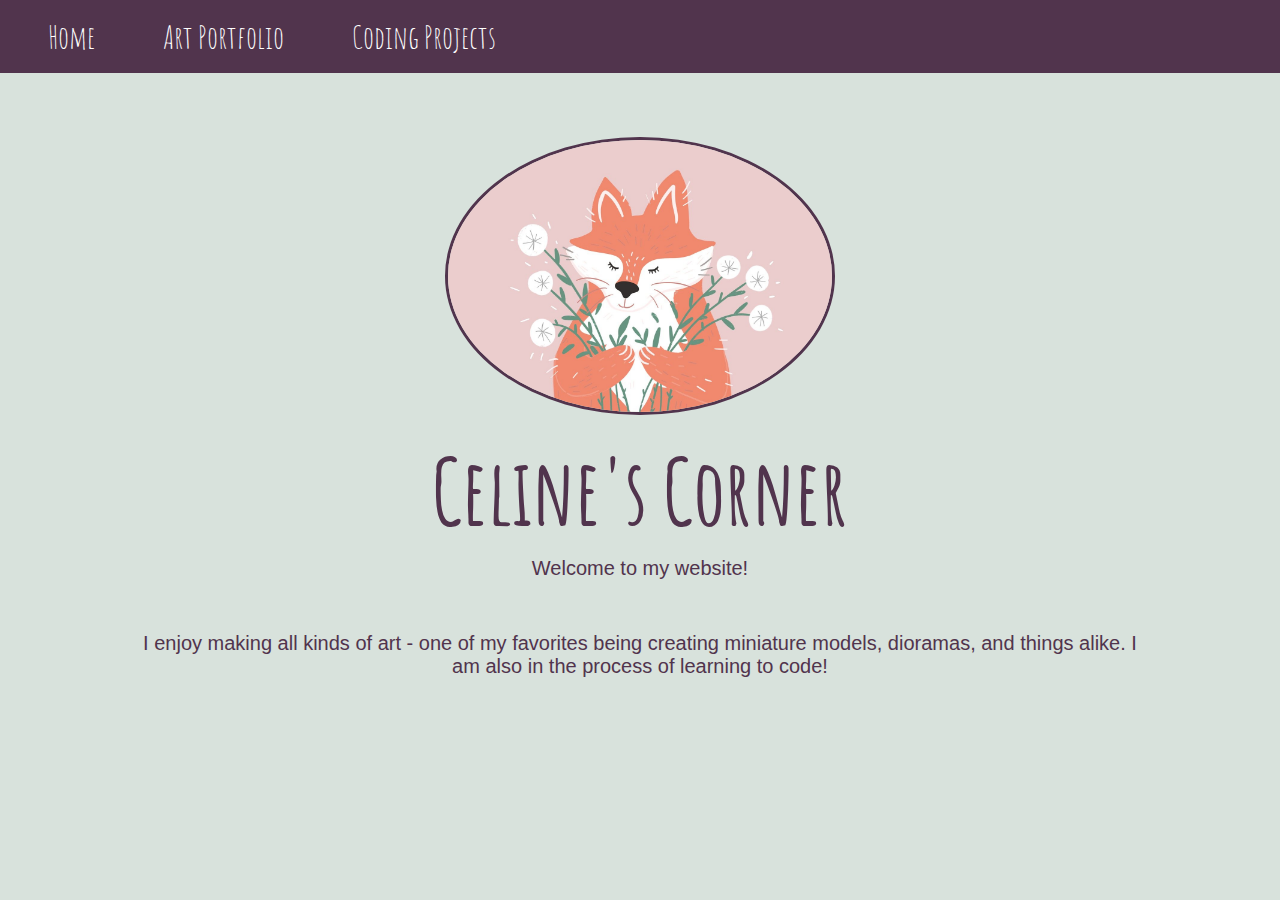
<file: index.html>
<!DOCTYPE html>
<html>
  <head>
    
    <title>Celine H</title>
    <meta charset="utf-8" />
	  <meta https-equiv="X-UA-Compatible" content="IE=edge" />
	  <meta name="viewport" content="width=device-width, initial-scale=1" />

	  <!-- link the webpage's stylesheet -->
	  <link rel="stylesheet" href="style.css" />

	  <!-- link the webpage's JavaScript file -->
	  <script src="/script.js" defer></script>

    <link rel="preconnect" href="https://fonts.googleapis.com"> 
<link rel="preconnect" href="https://fonts.gstatic.com" crossorigin> 
<link href="https://fonts.googleapis.com/css2?family=Amatic+SC:wght@700&display=swap" rel="stylesheet">

  </head>
  
  <body>

    <nav>
      <ul>
        <li>
          <a href="index.html">Home</a>
        </li> 
        <li>
          <a href="art-portfolio.html">Art Portfolio</a>
        </li>
        <li>
          <a href="code-portfolio.html">Coding Projects</a>
        </li>
      </ul>
    </nav>
    
    <header>
    <img id="logo"src="assets/fox-illustration.jpg" alt="A cartoon illustration of a fox against a muted pink background. The fox is smiling with its eyes closed and is holding white flowers.">
    <h1 id="title">Celine's Corner</h1>
       <p id="intro">Welcome to my website!</p>
    </header>

    <main>
      <p>I enjoy making all kinds of art - one of my favorites being creating miniature models, dioramas, and things alike. I am also in the process of learning to code!</p>
    </main>
    


  
  </body>
</html>
</file>
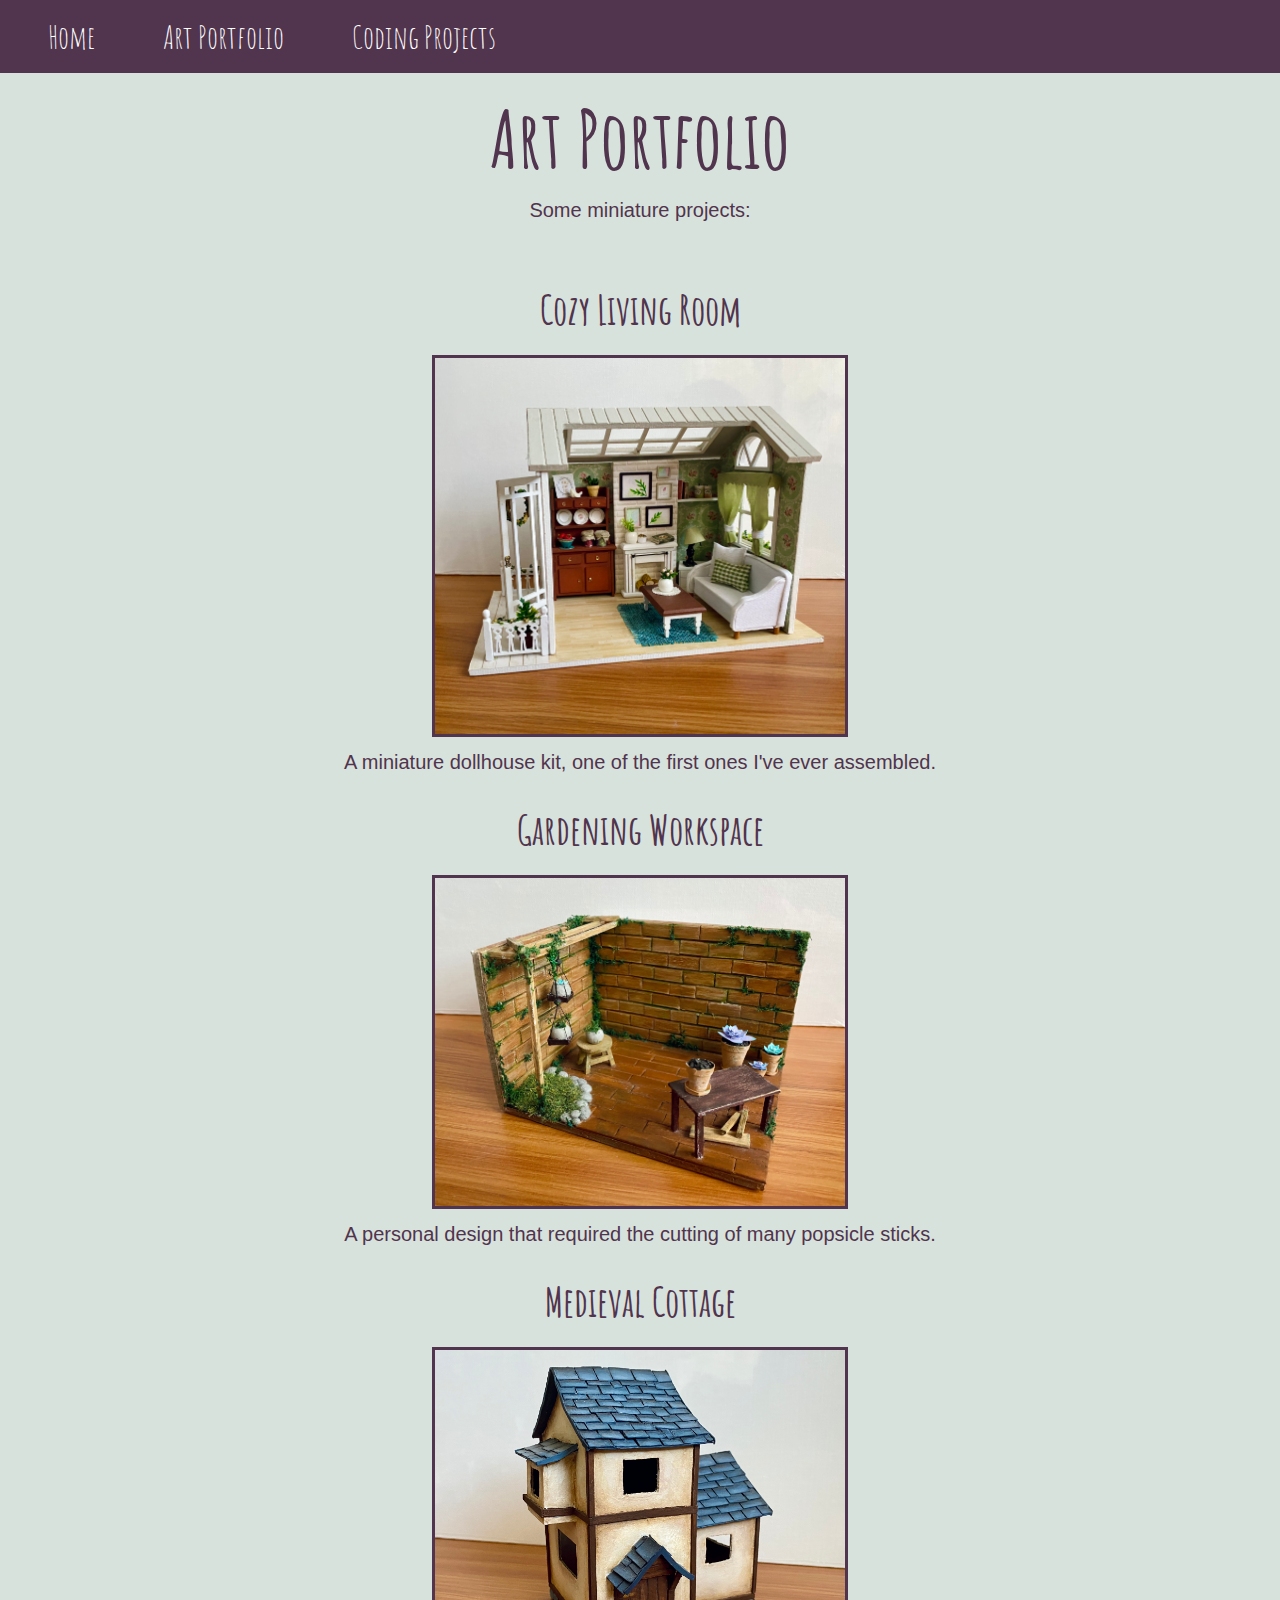
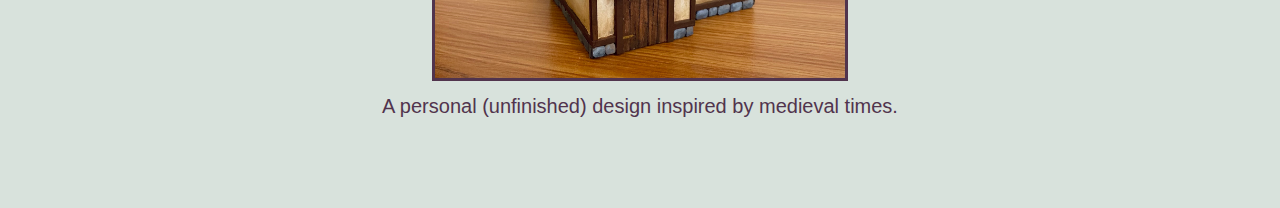
<file: art-portfolio.html>
<!DOCTYPE html>
<html>
  <head>
    
    <title>Celine H</title>
    <meta charset="utf-8" />
	  <meta https-equiv="X-UA-Compatible" content="IE=edge" />
	  <meta name="viewport" content="width=device-width, initial-scale=1" />

	  <!-- link the webpage's stylesheet -->
	  <link rel="stylesheet" href="style.css" />

	  <!-- link the webpage's JavaScript file -->
	  <script src="/script.js" defer></script>


    <link rel="preconnect" href="https://fonts.googleapis.com"> 
<link rel="preconnect" href="https://fonts.gstatic.com" crossorigin> 
<link href="https://fonts.googleapis.com/css2?family=Amatic+SC:wght@700&display=swap" rel="stylesheet">
  </head>
  
  <body>
    <nav>
      <ul>
        <li>
          <a href="index.html">Home</a>
        </li> 
        <li>
          <a href="art-portfolio.html">Art Portfolio</a>
        </li>
        <li>
          <a href="code-portfolio.html">Coding Projects</a>
        </li>
      </ul>
    </nav>
    
   <header>
    <h1>Art Portfolio</h1>
      <p>Some miniature projects:</p>
   </header>

   <main>
    <h2>Cozy Living Room</h2>
    <img class="project"src="assets/dollhouse-kit.jpg" alt="A miniature dollhouse of a living room. From left to right, there is a porch outside, a tall cabinet, a fireplace, a table, and a couch.">
    <p>A miniature dollhouse kit, one of the first ones I've ever assembled.</p>  

     <h2>Gardening Workspace</h2>
    <img class="project"src="assets/gardening.jpg" alt="A miniature setting of a gardening space. There is a table, potted plants, and hanging potted plants.">
    <p>A personal design that required the cutting of many popsicle sticks.</p> 

     <h2>Medieval Cottage</h2>
    <img class="project"src="assets/medieval-house.jpg" alt="A miniature of a medieval cottage with dark blue roof and brown beams.">
    <p>A personal (unfinished) design inspired by medieval times.</p> 
   
   </main>
      
    
    
    
    
  </body>
</html>
</file>
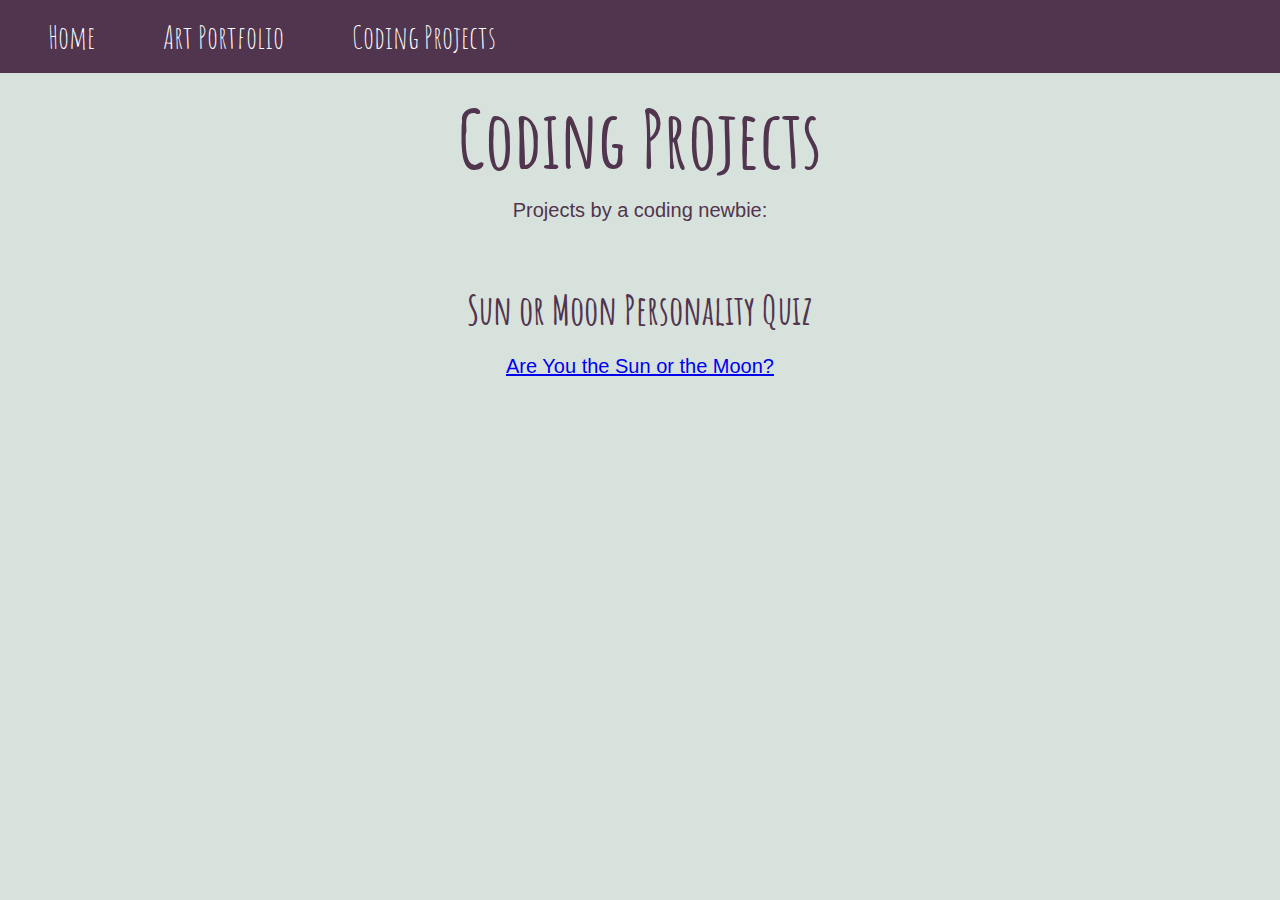
<file: code-portfolio.html>
<!DOCTYPE html>
<html>
  <head>
    
    <title>Celine H</title>
    <meta charset="utf-8" />
	  <meta https-equiv="X-UA-Compatible" content="IE=edge" />
	  <meta name="viewport" content="width=device-width, initial-scale=1" />

	  <!-- link the webpage's stylesheet -->
	  <link rel="stylesheet" href="style.css" />

	  <!-- link the webpage's JavaScript file -->
	  <script src="/script.js" defer></script>


    <link rel="preconnect" href="https://fonts.googleapis.com"> 
<link rel="preconnect" href="https://fonts.gstatic.com" crossorigin> 
<link href="https://fonts.googleapis.com/css2?family=Amatic+SC:wght@700&display=swap" rel="stylesheet">
  </head>
  
  <body>
    <nav>
      <ul>
        <li>
          <a href="index.html">Home</a>
        </li> 
        <li>
          <a href="art-portfolio.html">Art Portfolio</a>
        </li>
        <li>
          <a href="code-portfolio.html">Coding Projects</a>
        </li>
      </ul>
    </nav>
    
   <header>
    <h1>Coding Projects</h1>
      <p>Projects by a coding newbie:</p>
   </header>

   <main>
  <h2>Sun or Moon Personality Quiz</h2>
     <a href="https://personality-quiz.clinehi.repl.co/" target="_blank">Are You the Sun or the Moon?</a>

     
      
    
    
    
    
  </body>
</html>
</file>
<file: style.css>
* {
  margin: 0;
  padding: 0;
}


/* STYLE SECTIONING TAGS */
body {
 background-color: #d8e2dc; 
}

p {
 color:  #51344D;
 font-family: Roboto, sans-serif;
 font-size: 20px;
 padding: 0.5em;
}
/* STYLE TEXT */

h1 {
  color: #51344D;
  font-family: Amatic SC, cursive;
  font-size: 80px;
  padding-top: 15px;
  text-align: center;
  
  
}
h2 {
  color:#51344D;
  font-family: Amatic SC, cursive;
  font-size: 40px;
  padding: 0.5em;
}

img {
  max-height: 40%;
  max-width: 40%;
  border-radius: 50%;
  border: 3px solid #51344D; 
}

#logo {
  max-height: 30%;
  max-width: 30%;
  border-radius: 50%;
  border: 3px solid #51344D; 
  margin-top: 5%;
}

header {
  text-align: center;
  padding-bottom: 2em;
}

main {
  text-align: center;
  margin-top: 0;
  margin-bottom: 0;
  margin-right: 10%;
  margin-left: 10%;
  padding-bottom: 5em;
}

a {
  font-family: Roboto, sans-serif;
  font-size: 20px;
}


.project {
  border-radius: 0; 
}

#title {
  font-family: Amatic SC, cursive;
  font-size: 90px;
  padding-top: 15px;
  text-align: center;
}

/* STYLE IMAGES */

ul {
  list-style-type: none;
  background-color: #51344D;
  overflow: hidden;
  padding: 1em;

  
}

li {
  display: inline;
}

li a {
  text-decoration: none;
  color: white;
  font-family: Amatic SC, cursive;
  font-size: 2em;
  padding: 1em;
}

li a:hover {
  background-color: #ebcdcd;
}
/* STYLE NAV BAR */
</file>
